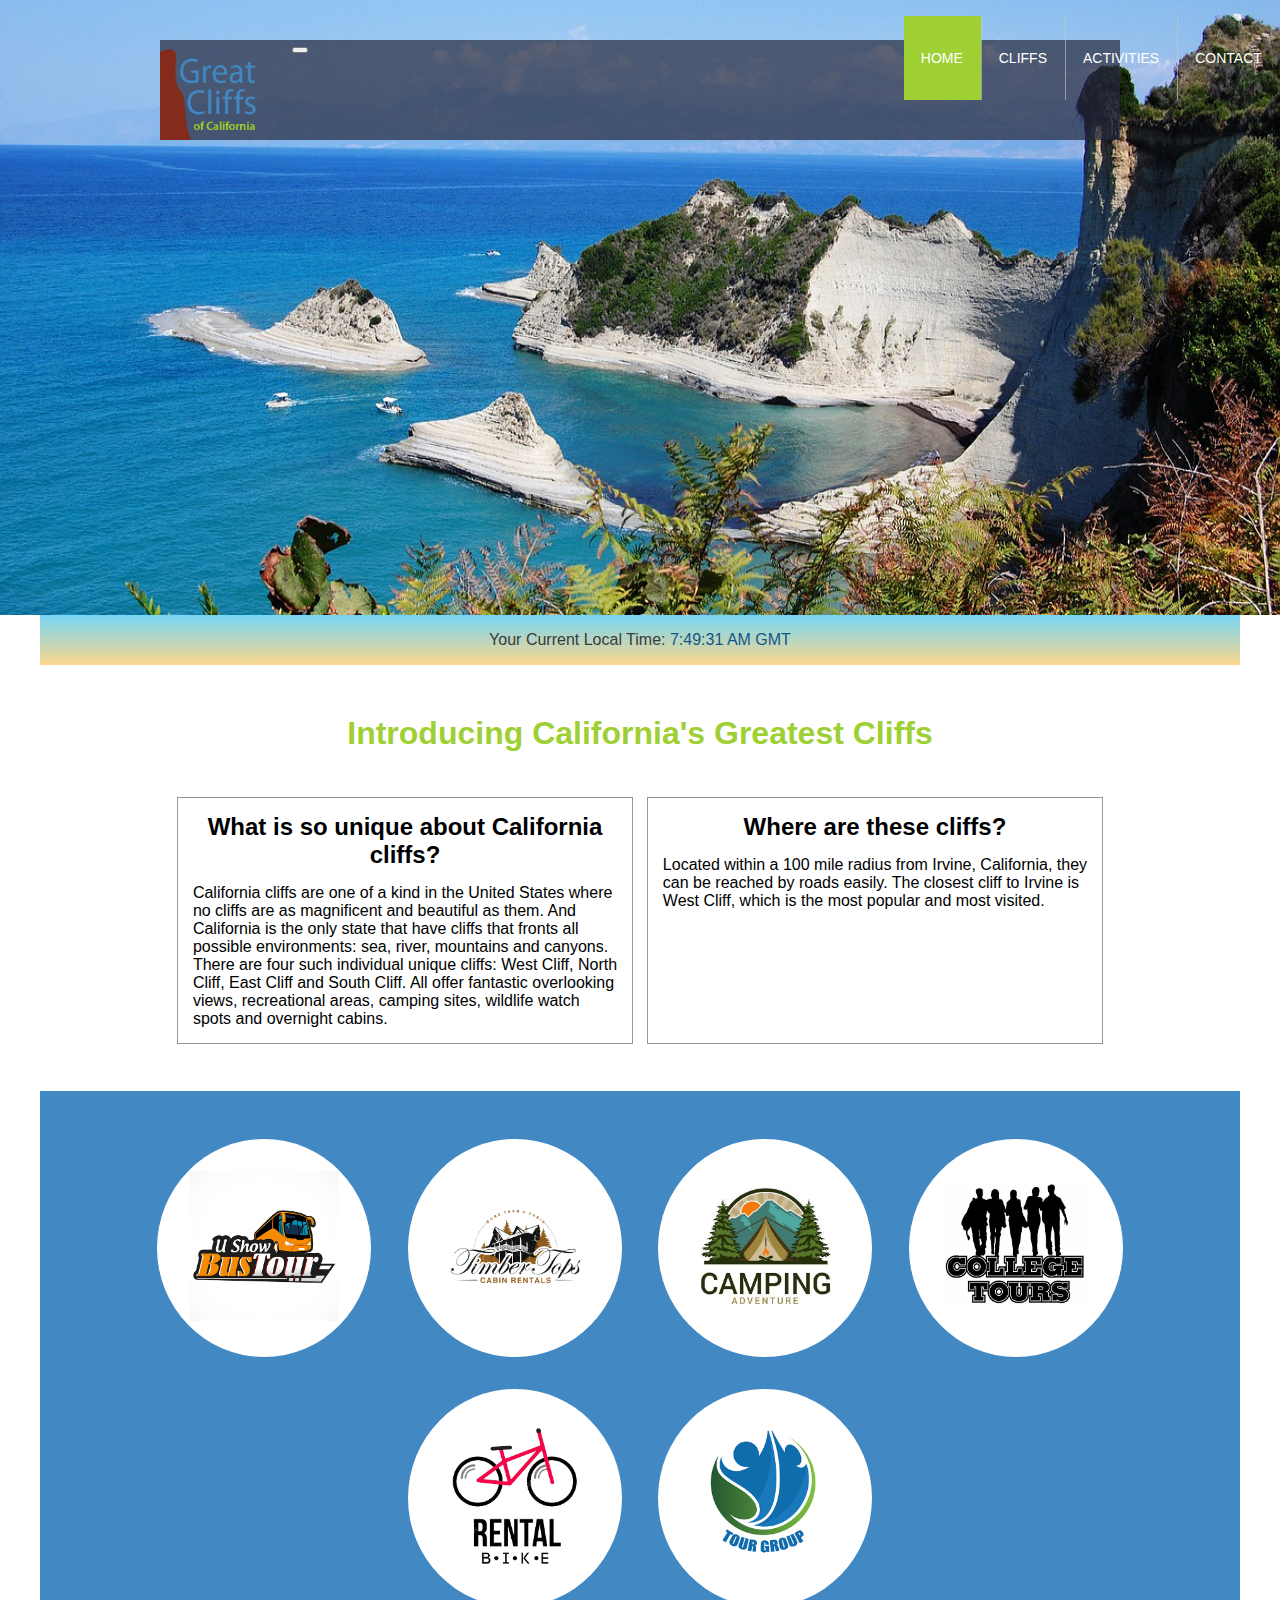
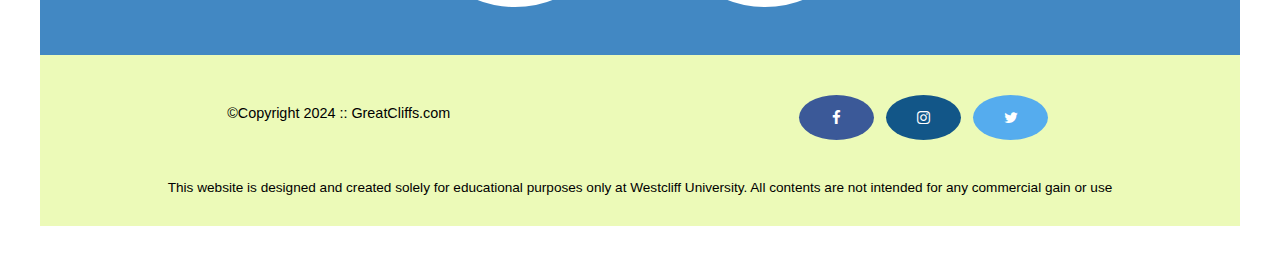
<file: index.html>
<!DOCTYPE html>
<html lang="en">
<head>
    <meta charset="UTF-8">
    <!-- Add icon library -->
    <link rel="stylesheet" href="https://cdnjs.cloudflare.com/ajax/libs/font-awesome/4.7.0/css/font-awesome.min.css">
    <!-- Refer CSS -->
    <link rel="stylesheet" href="style.css">
    <link rel="stylesheet" href="custom.css">
    <!-- For grid area -->
    <meta http-equiv="X-UA-Compatible" content="IE=edge">
    <meta name="viewport" content="width=device-width, initial-scale=1.0">
    <!-- Bootstrap CSS -->
    <link href="https://cdn.jsdelivr.net/npm/bootstrap@5.1.3/dist/css/bootstrap.min.css" rel="stylesheet" integrity="sha384-1BmE4kWBq78iYhFldvKuhfTAU6auU8tT94WrHftjDbrCEXSU1oBoqyl2QvZ6jIW3" crossorigin="anonymous">
    <!-- Bootstrap jQuery -->
    <script src="https://ajax.googleapis.com/ajax/libs/jquery/3.5.1/jquery.min.js"></script>
    <!-- Bootstrap Popper -->
    <script src="https://cdnjs.cloudflare.com/ajax/libs/popper.js/1.16.0/umd/popper.min.js"></script>
    <!-- Bootstrap JS -->
    <script src="https://maxcdn.bootstrapcdn.com/bootstrap/4.5.2/js/bootstrap.min.js"></script>

</head>

<body id="home">
    <!-- Wrap Container Area -->
    <div id="container">
        <div class="main-header sticky-top">

            <!-- Logo Area-->
            <div class="logo">
                <img src="images/logo.png" alt="Great Cliffs Logo" width="125">
            </div>
            <!-- Logo Area End -->

            <!-- Navigation Content Area -->
            <nav class="navbar navbar-expand-lg navbar-dark">
                <a class="navbar-brand" href="#"></a>
                <button class="navbar-toggler" 
                        type="button" 
                        data-toggle="collapse" 
                        data-target="#navbarNavDropdown" 
                        aria-controls="navbarNavDropdown" 
                        aria-expanded="false" 
                        aria-label="Toggle navigation">
                        <span class="navbar-toggler-icon"></span>
                </button>
                <div class="main-menu collapse navbar-collapse" id="navbarNavDropdown">
                    <ul class="navbar-nav">
                        <li class="nav-item active">
                            <a class="nav-link" href="index.html">Home</a>
                        </li>
                        <li class="nav-item">
                            <a class="nav-link" href="cliffs.html">Cliffs</a>
                        </li>
                        <li class="nav-item">
                            <a class="nav-link" href="activities.html">Activities</a>
                        </li>
                        <li class="nav-item">
                            <a class="nav-link" href="contact.html">Contact</a>
                        </li>
                    </ul>
                </div>
            </nav>
            <!-- Navigation Content Area End -->
        </div>
        <!-- Main-Header Nav Area End -->

        <header></header>

        <!-- Current Local Time -->
        <section id="timeofday">
            <span>Your Current Local Time: </span>
            <span id="clock"></span>
        </section>

        <!-- Main Content Area -->
        <main>
            <div>
                <h1  class="h1" id="homeMainH1">Introducing California's Greatest Cliffs</h1>
                <div class="homeMainP">
                    <div class="homeMainP1">
                        <h2>What is so unique about California cliffs?</h2>
                        <p>California cliffs are one of a kind in the United States where no cliffs are as magnificent and beautiful as them. And California is the only state that have cliffs that fronts all possible environments: sea, river, mountains and canyons. There are four such individual unique cliffs: West Cliff, North Cliff, East Cliff and South Cliff. All offer fantastic overlooking views, recreational areas, camping sites, wildlife watch spots and overnight cabins.</p>
                    </div>
                    <div class="homeMainP2">
                        <h2>Where are these cliffs?</h2>
                        <p>Located within a 100 mile radius from Irvine, California, they can be reached by roads easily. The closest cliff to Irvine is West Cliff, which is the most popular and most visited.</p>
                    </div>
                </div>
                   
            </div>
        </main>

        <!-- End of main Content Area -->

        <!-- Image Area -->
        <section>
            <ul class="partners" id="partners">
                <li class="partner col-6 col-sm-4 col-md-3 col-lg-1-half">
                    <img src="images/partners/partner-bustour.png" alt="Partner Bus Tours">
                </li>
                <li class="partner col-6 col-sm-4 col-md-3 col-lg-1-half">
                    <img src="images/partners/partner-cabinrental.png" alt="Partner Cabin Rental">
                </li>
                <li class="partner col-6 col-sm-4 col-md-3 col-lg-1-half">
                    <img src="images/partners/partner-campingadv.png" alt="Partner Camping Adventure">
                </li>
                <li class="partner col-6 col-sm-4 col-md-3 col-lg-1-half">
                    <img src="images/partners/partner-collegetours.png" alt="Partner College Tours">
                </li>
                <li class="partner col-6 col-sm-4 col-md-3 col-lg-1-half">
                    <img src="images/partners/partner-rentalbike.png" alt="Partner Bike Rentals">
                </li>
                <li class="partner col-6 col-sm-4 col-md-3 col-lg-1-half">
                    <img src="images/partners/partner-tourgroup.png" alt="Partner Tour Group">
                </li>
            </ul>
        </section>
        <!-- Image Area End -->

        <!-- Footer Area -->
        <footer>
            <div id="nondisclaimer">
                <!-- Copyright -->
                <div class="copy"> &copy;Copyright 2024 :: GreatCliffs.com</div>

                <!-- Social Image Area -->
                <div class="social">
                    <a href="#" class="fa fa-facebook"></a>
                    <a href="#" class="fa fa-instagram"></a>
                    <a href="#" class="fa fa-twitter"></a>
                </div>
                <!-- Social Image Area End -->

            </div>
            <div id="disclaimer">
                <p>This website is designed and created solely for educational purposes only at Westcliff University. All contents are not intended for any commercial gain or use</p>
            </div>
        </footer>
        <!-- Footer Area End -->

    </div>
    <!-- Wrap Container End -->

    <!-- JavaScript Codes -->
    <!-- Why the bottom of the page? Because JS are not needed until the page is fully loaded -->
   
    <!-- Digital Clock -->
    <script src="js/digclock.js"></script>

    <!-- Partners -->
    <!-- <script src="js/site_scripts.js"></script> -->

</body>
</html>
</file>
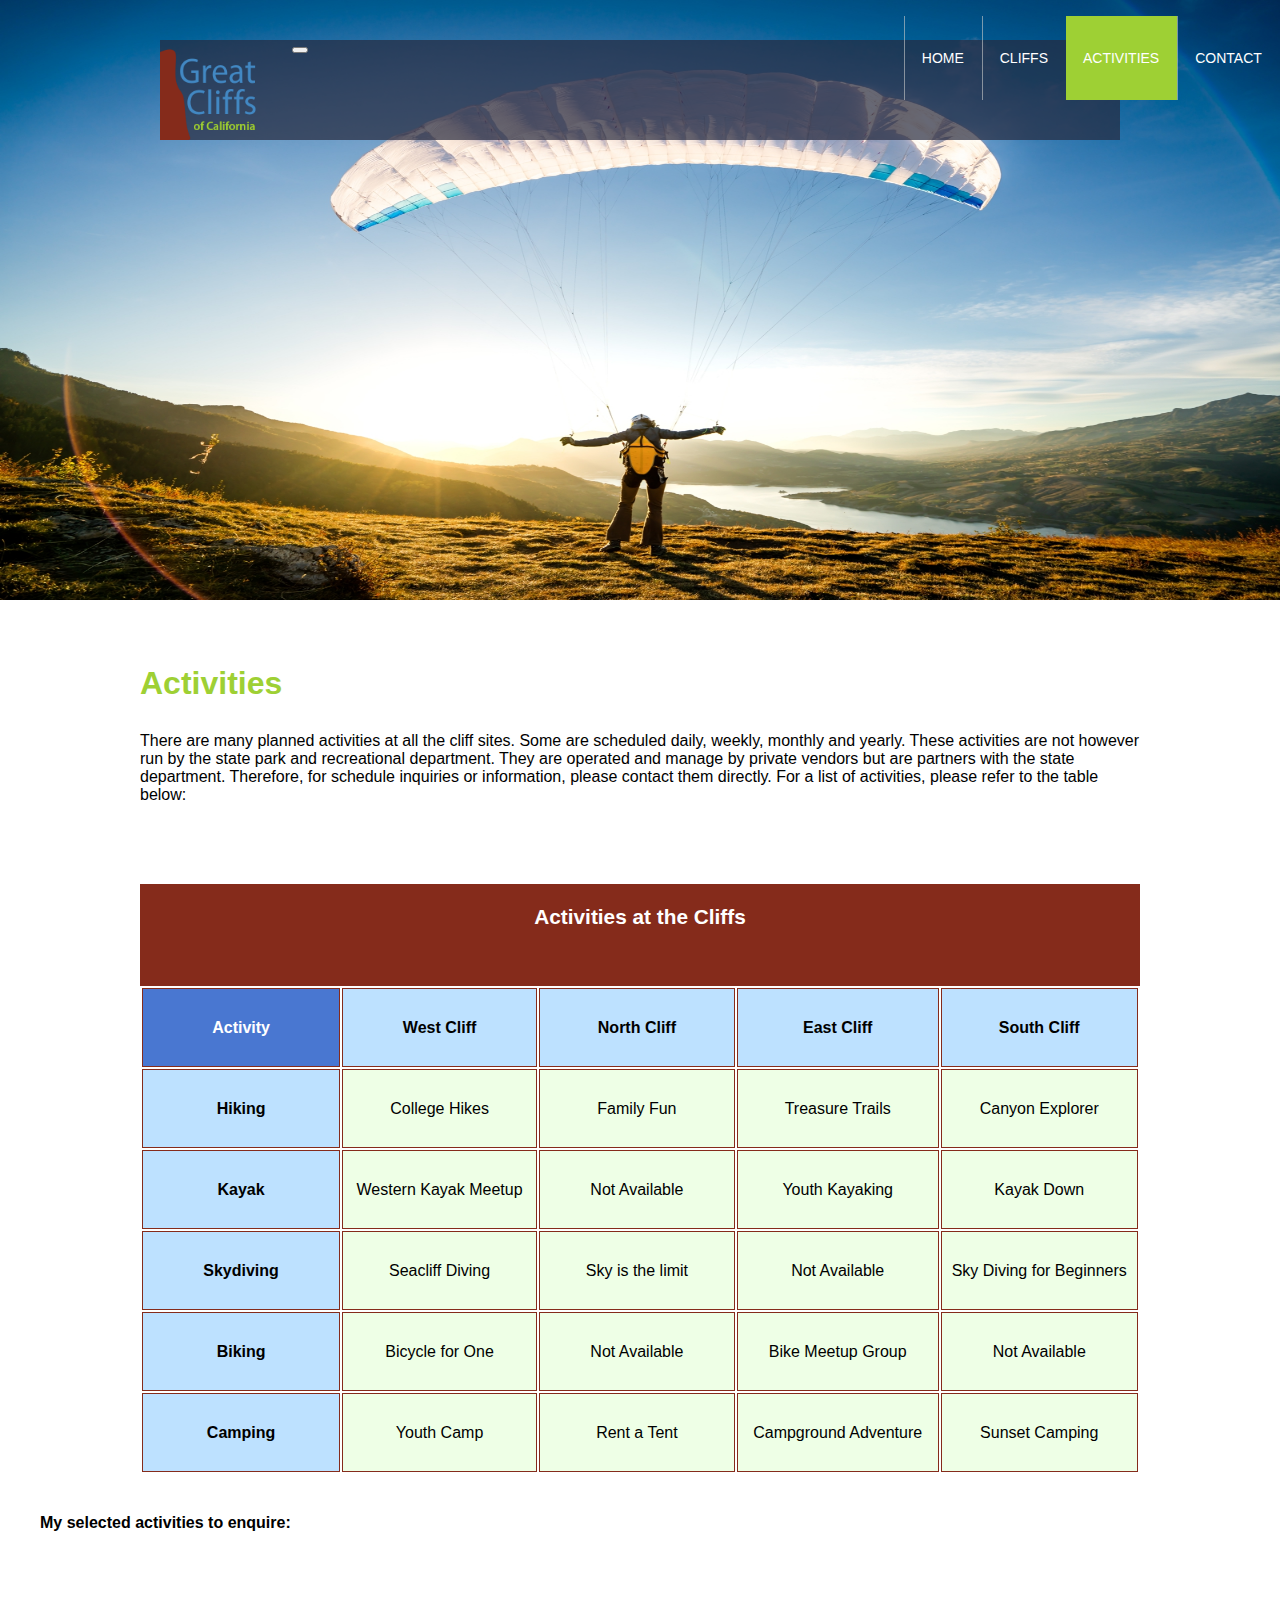
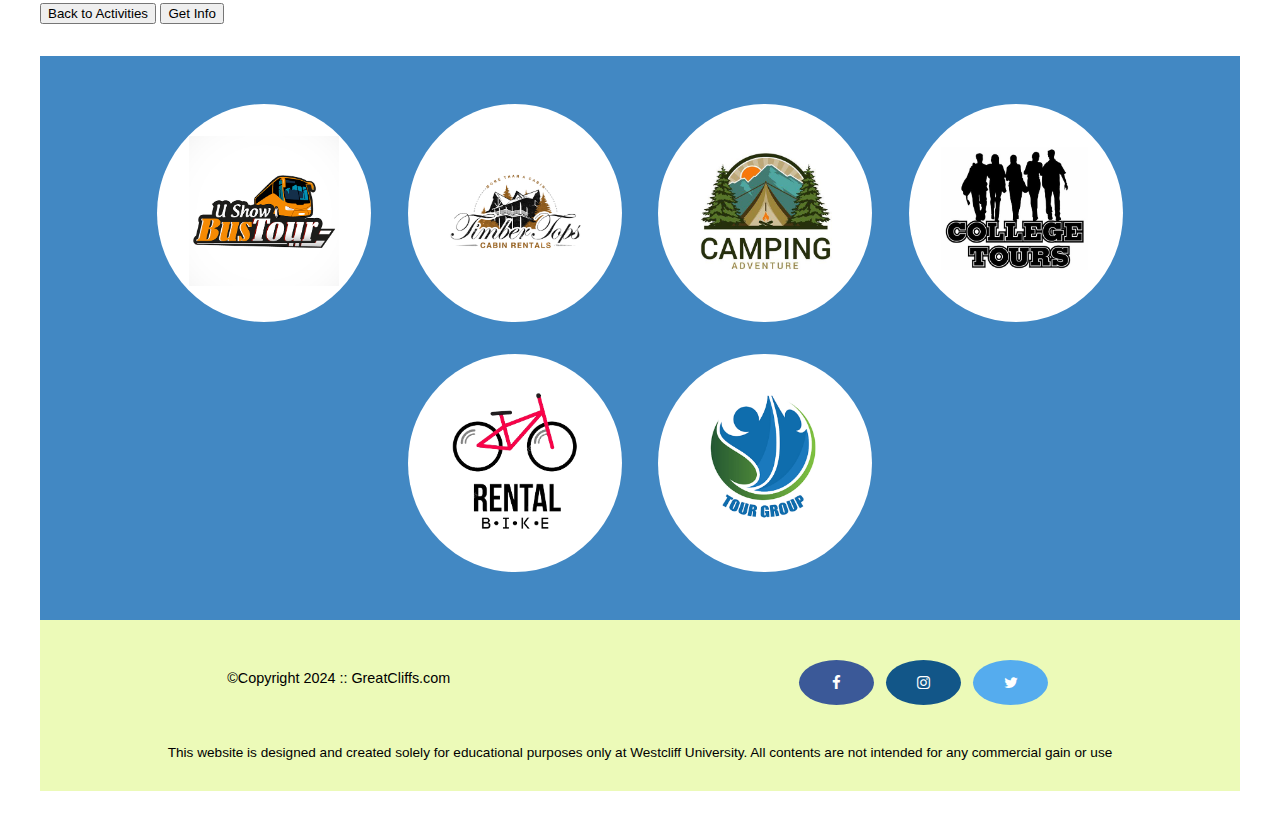
<file: activities.html>
<!DOCTYPE html>
<html lang="en">
  <head>
    <meta charset="UTF-8" />
    <!-- Add icon library -->
    <link
      rel="stylesheet"
      href="https://cdnjs.cloudflare.com/ajax/libs/font-awesome/4.7.0/css/font-awesome.min.css"
    />
    <!-- Refer CSS -->
    <link rel="stylesheet" href="style.css" />
    <link rel="stylesheet" href="custom.css" />
    <!-- For grid area -->
    <meta http-equiv="X-UA-Compatible" content="IE=edge" />
    <meta name="viewport" content="width=device-width, initial-scale=1.0" />
    <!-- Bootstrap CSS -->
    <link
      href="https://cdn.jsdelivr.net/npm/bootstrap@5.1.3/dist/css/bootstrap.min.css"
      rel="stylesheet"
      integrity="sha384-1BmE4kWBq78iYhFldvKuhfTAU6auU8tT94WrHftjDbrCEXSU1oBoqyl2QvZ6jIW3"
      crossorigin="anonymous"
    />
    <!-- Bootstrap jQuery -->
    <script src="https://ajax.googleapis.com/ajax/libs/jquery/3.5.1/jquery.min.js"></script>
    <!-- Bootstrap Popper -->
    <script src="https://cdnjs.cloudflare.com/ajax/libs/popper.js/1.16.0/umd/popper.min.js"></script>
    <!-- Bootstrap JS -->
    <script src="https://maxcdn.bootstrapcdn.com/bootstrap/4.5.2/js/bootstrap.min.js"></script>
  </head>

  <body id="activities">
    <!-- Wrap Container Area -->
    <div id="container">
      <!-- <img src="images/cliff_ocean.jpg" alt="Ocean View Cliff" width="1280" height="564"> -->
      <div class="main-header sticky-top">
        <!-- Logo Area-->
        <div class="logo">
          <img src="images/logo.png" alt="Great Cliffs Logo" width="125" />
        </div>
        <!-- Logo Area End -->

        <!-- Navigation Content Area -->
        <nav class="navbar navbar-expand-lg navbar-dark">
          <a class="navbar-brand" href="#"></a>
          <button
            class="navbar-toggler"
            type="button"
            data-toggle="collapse"
            data-target="#navbarNavDropdown"
            aria-controls="navbarNavDropdown"
            aria-expanded="false"
            aria-label="Toggle navigation"
          >
            <span class="navbar-toggler-icon"></span>
          </button>
          <div
            class="main-menu collapse navbar-collapse"
            id="navbarNavDropdown"
          >
            <ul class="navbar-nav">
              <li class="nav-item">
                <a class="nav-link" href="index.html">Home</a>
              </li>
              <li class="nav-item">
                <a class="nav-link" href="cliffs.html">Cliffs</a>
              </li>
              <li class="nav-item active">
                <a class="nav-link" href="activities.html">Activities</a>
              </li>
              <li class="nav-item">
                <a class="nav-link" href="contact.html">Contact</a>
              </li>
            </ul>
          </div>
        </nav>
        <!-- Navigation Content Area End -->
      </div>
      <!-- Main-Header Nav Area End -->

      <header></header>

      <!-- Main Content Area -->
      <main>
        <h1 class="h1">Activities</h1>
        <p>
          There are many planned activities at all the cliff sites. Some are
          scheduled daily, weekly, monthly and yearly. These activities are not
          however run by the state park and recreational department. They are
          operated and manage by private vendors but are partners with the state
          department. Therefore, for schedule inquiries or information, please
          contact them directly. For a list of activities, please refer to the
          table below:
        </p>
        <div class="activitiesDivTable">
          <table class="activitiesTable" id="activitiesTable">
            <caption class="caption">
              Activities at the Cliffs
            </caption>
            <thead class="activitiesTableHead" id="activitiesTableHead">
              <tr class="tr">
                <td class="td"><b>Activity</b></td>
                <td class="td"><b>West Cliff</b></td>
                <td class="td"><b>North Cliff</b></td>
                <td class="td"><b>East Cliff</b></td>
                <td class="td"><b>South Cliff</b></td>
              </tr>
            </thead>
            <tbody class="activitiesTableBody" id="activitiesTableBody">
              <tr class="tr">
                <td class="td">Hiking</td>
                <td class="td">College Hikes</td>
                <td class="td">Family Fun</td>
                <td class="td">Treasure Trails</td>
                <td class="td">Canyon Explorer</td>
              </tr>
              <tr class="tr">
                <td class="td">Kayak</td>
                <td class="td">Western Kayak Meetup</td>
                <td class="td">Not Available</td>
                <td class="td">Youth Kayaking</td>
                <td class="td">Kayak Down</td>
              </tr>
              <tr class="tr">
                <td class="td">Skydiving</td>
                <td class="td">Seacliff Diving</td>
                <td class="td">Sky is the limit</td>
                <td class="td">Not Available</td>
                <td class="td">Sky Diving for Beginners</td>
              </tr>
              <tr class="tr">
                <td class="td">Biking</td>
                <td class="td">Bicycle for One</td>
                <td class="td">Not Available</td>
                <td class="td">Bike Meetup Group</td>
                <td class="td">Not Available</td>
              </tr>
              <tr class="tr">
                <td class="td">Camping</td>
                <td class="td">Youth Camp</td>
                <td class="td">Rent a Tent</td>
                <td class="td">Campground Adventure</td>
                <td class="td">Sunset Camping</td>
              </tr>
            </tbody>
          </table>
        </div>

        <!-- Selected Info Box Area-->
        <!-- <div id="displaySelected">
                <div id="resultArchived">
                    <h4>My selected activities to enquire:</h4>
                </div>
                <div id="sendinfo">
                    <input type="email" placeholder="johndoe@gmail.com">
                    <button>Get Info</button>
                </div>
            </div> -->

        <!-- Button to Open the Modal -->
        <button
          type="button"
          class="btn btn-danger"
          data-toggle="modal"
          data-target="#myModal"
          id="modalButton"
        ></button>
        <!-- The Modal -->
        <div class="modal" id="myModal">
          <div class="modal-dialog">
            <div class="modal-content">
              <!-- Modal Header -->
              <div class="modal-header">
                <h4 class="modal-title">My selected activities to enquire:</h4>
              </div>
              <!-- Modal body -->
              <div class="modal-body" id="result"></div>
              <!-- Modal footer -->
              <div class="modal-footer">
                <button
                  type="button"
                  class="btn btn-success"
                  data-dismiss="modal"
                >
                  Back to Activities
                </button>
                <button
                  type="button"
                  class="btn btn-primary"
                  data-dismiss="modal"
                >
                  Get Info
                </button>
              </div>
            </div>
          </div>
        </div>
        <!-- Selected Info Box Area End-->
      </main>
      <!-- End of main Content Area -->

      <!-- Image Area -->
      <section>
        <ul class="partners" id="partners">
          <li class="partner col-6 col-sm-4 col-md-3 col-lg-1-half">
            <img
              src="images/partners/partner-bustour.png"
              alt="Partner Bus Tours"
            />
          </li>
          <li class="partner col-6 col-sm-4 col-md-3 col-lg-1-half">
            <img
              src="images/partners/partner-cabinrental.png"
              alt="Partner Cabin Rental"
            />
          </li>
          <li class="partner col-6 col-sm-4 col-md-3 col-lg-1-half">
            <img
              src="images/partners/partner-campingadv.png"
              alt="Partner Camping Adventure"
            />
          </li>
          <li class="partner col-6 col-sm-4 col-md-3 col-lg-1-half">
            <img
              src="images/partners/partner-collegetours.png"
              alt="Partner College Tours"
            />
          </li>
          <li class="partner col-6 col-sm-4 col-md-3 col-lg-1-half">
            <img
              src="images/partners/partner-rentalbike.png"
              alt="Partner Bike Rentals"
            />
          </li>
          <li class="partner col-6 col-sm-4 col-md-3 col-lg-1-half">
            <img
              src="images/partners/partner-tourgroup.png"
              alt="Partner Tour Group"
            />
          </li>
        </ul>
      </section>
      <!-- Image Area End -->

      <!-- Footer Area -->
      <footer>
        <div id="nondisclaimer">
          <!-- Copyright -->
          <div class="copy">&copy;Copyright 2024 :: GreatCliffs.com</div>

          <!-- Social Image Area -->
          <div class="social">
            <a href="#" class="fa fa-facebook"></a>
            <a href="#" class="fa fa-instagram"></a>
            <a href="#" class="fa fa-twitter"></a>
          </div>
          <!-- Social Image Area End -->
        </div>
        <div id="disclaimer">
          <p>
            This website is designed and created solely for educational purposes
            only at Westcliff University. All contents are not intended for any
            commercial gain or use
          </p>
        </div>
      </footer>
      <!-- Footer Area End -->
    </div>
    <!-- Wrap Container End -->

    <!-- Activity select -->
    <script src="js/activities.js"></script>

    <!-- Partners -->
    <!-- <script src="js/site_scripts.js"></script> -->
  </body>
</html>
</file>
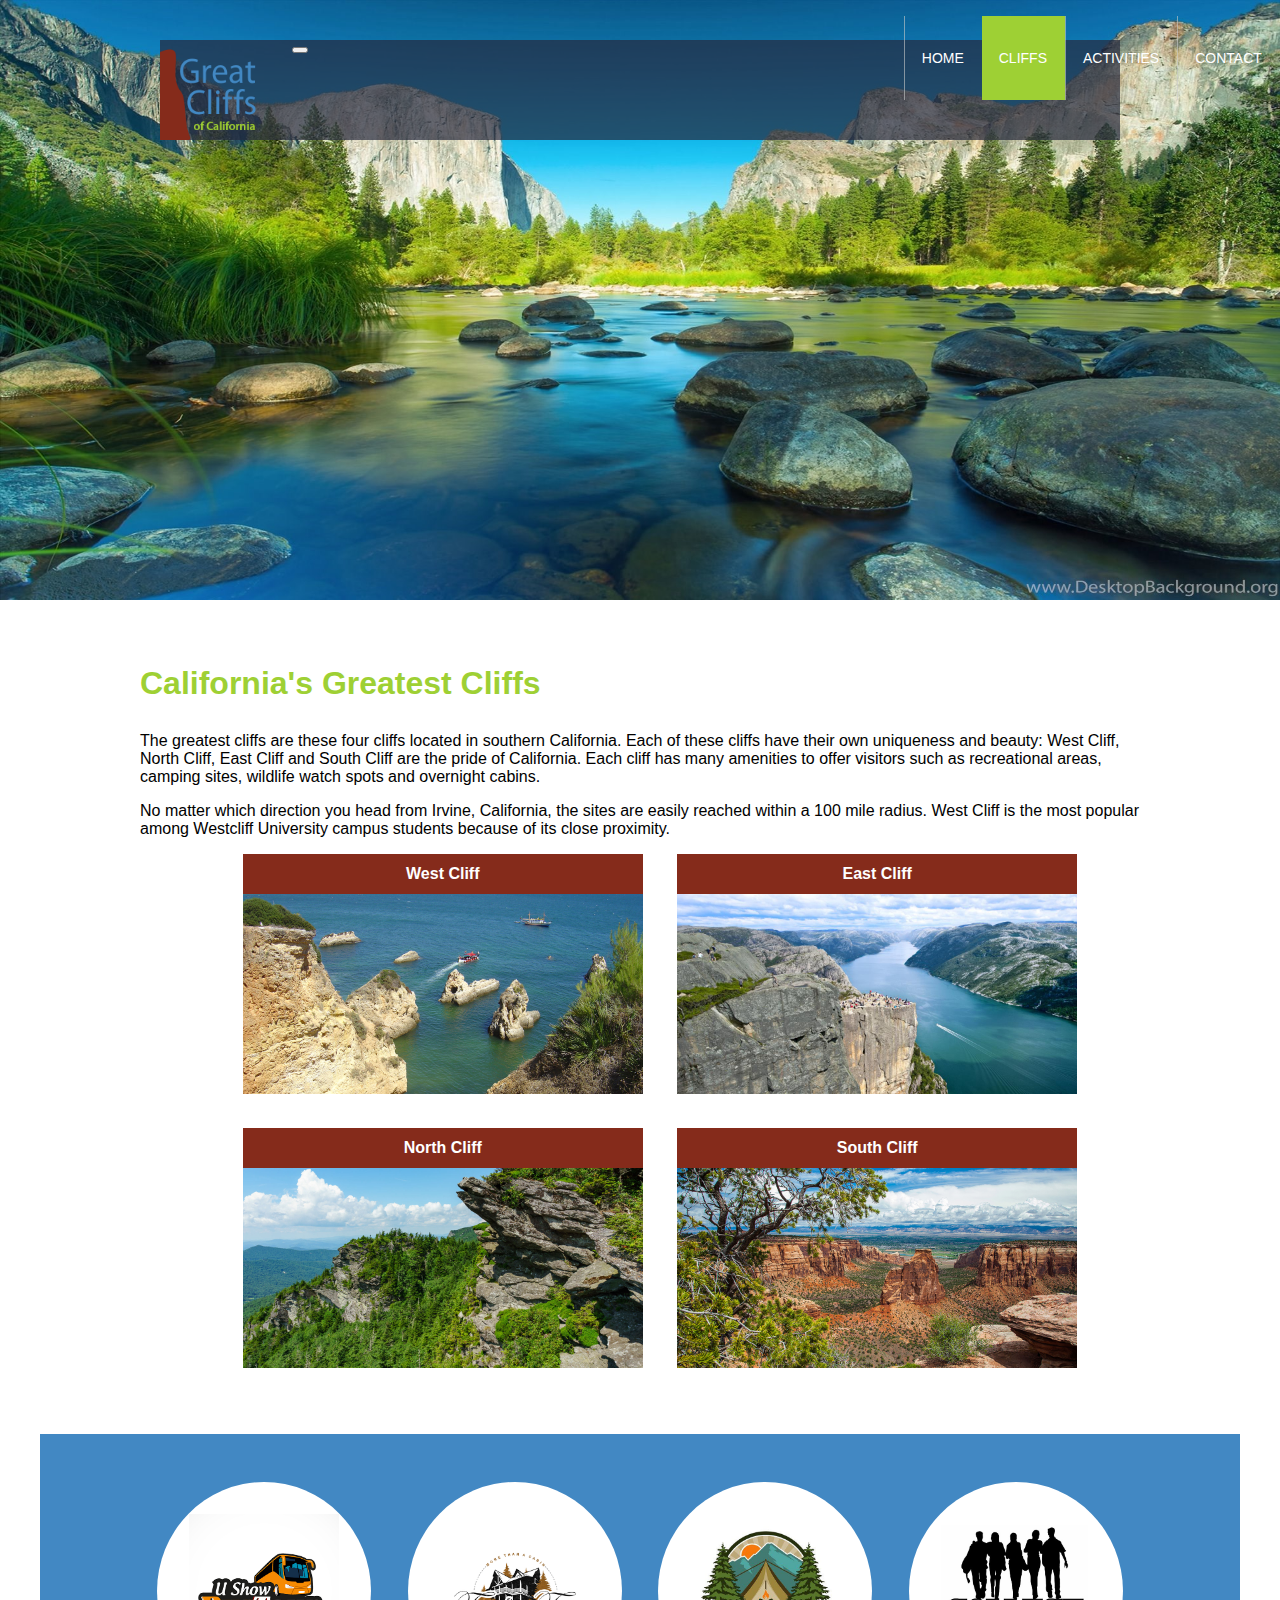
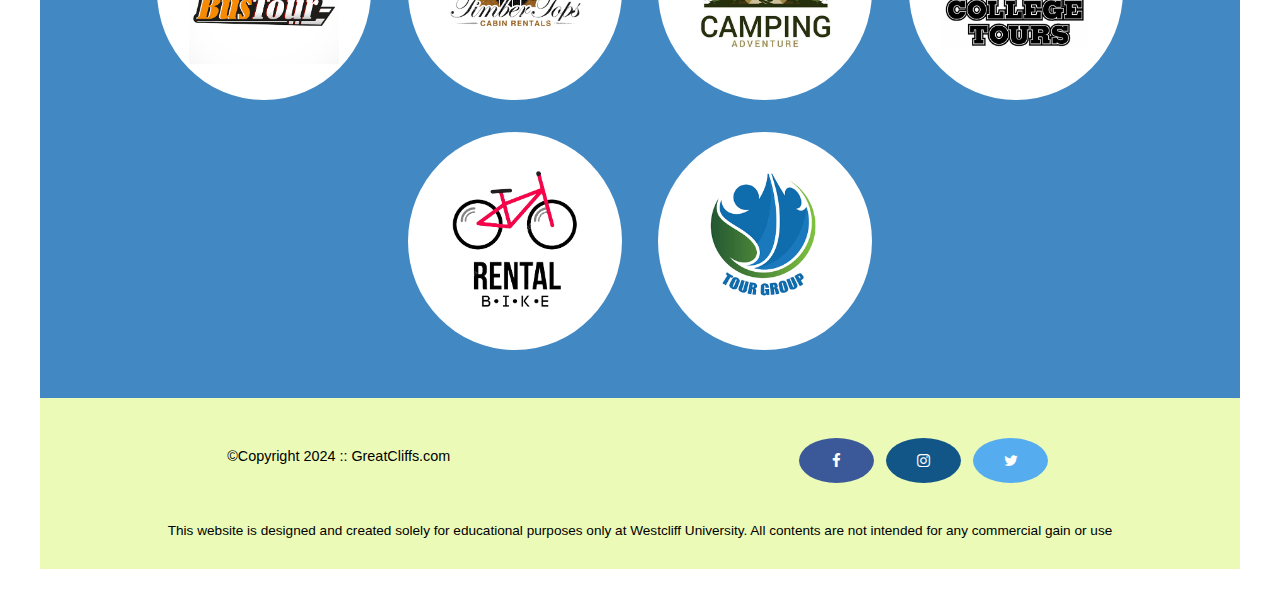
<file: cliffs.html>
<!DOCTYPE html>
<html lang="en">
<head>
    <meta charset="UTF-8">
    <!-- Add icon library -->
    <link rel="stylesheet" href="https://cdnjs.cloudflare.com/ajax/libs/font-awesome/4.7.0/css/font-awesome.min.css">
    <!-- Refer CSS -->
    <link rel="stylesheet" href="style.css">
    <link rel="stylesheet" href="custom.css">
    <!-- For grid area -->
    <meta http-equiv="X-UA-Compatible" content="IE=edge">
    <meta name="viewport" content="width=device-width, initial-scale=1.0">
    <!-- Bootstrap CSS -->
    <link href="https://cdn.jsdelivr.net/npm/bootstrap@5.1.3/dist/css/bootstrap.min.css" rel="stylesheet" integrity="sha384-1BmE4kWBq78iYhFldvKuhfTAU6auU8tT94WrHftjDbrCEXSU1oBoqyl2QvZ6jIW3" crossorigin="anonymous">
    <!-- Bootstrap jQuery -->
    <script src="https://ajax.googleapis.com/ajax/libs/jquery/3.5.1/jquery.min.js"></script>
    <!-- Bootstrap Popper -->
    <script src="https://cdnjs.cloudflare.com/ajax/libs/popper.js/1.16.0/umd/popper.min.js"></script>
    <!-- Bootstrap JS -->
    <script src="https://maxcdn.bootstrapcdn.com/bootstrap/4.5.2/js/bootstrap.min.js"></script>

</head>

<body id="cliffs">
    <!-- Wrap Container Area -->
    <div id="container">
        <div class="main-header sticky-top ">

            <!-- Logo Area-->
            <div class="logo">
                <img src="images/logo.png" alt="Great Cliffs Logo" width="125">
            </div>
            <!-- Logo Area End -->

            <!-- Navigation Content Area -->
            <nav class="navbar navbar-expand-lg navbar-dark">
                <a class="navbar-brand" href="#"></a>
                <button class="navbar-toggler" 
                        type="button" 
                        data-toggle="collapse" 
                        data-target="#navbarNavDropdown" 
                        aria-controls="navbarNavDropdown" 
                        aria-expanded="false" 
                        aria-label="Toggle navigation">
                        <span class="navbar-toggler-icon"></span>
                </button>
                <div class="main-menu collapse navbar-collapse" id="navbarNavDropdown">
                    <ul class="navbar-nav">
                        <li class="nav-item">
                            <a class="nav-link" href="index.html">Home</a>
                        </li>
                        <li class="nav-item active">
                            <a class="nav-link" href="cliffs.html">Cliffs</a>
                        </li>
                        <li class="nav-item">
                            <a class="nav-link" href="activities.html">Activities</a>
                        </li>
                        <li class="nav-item">
                            <a class="nav-link" href="contact.html">Contact</a>
                        </li>
                    </ul>
                </div>
            </nav>
            <!-- Navigation Content Area End -->
        </div>
        <!-- Main-Header Nav Area End -->

        <header></header>

        <!-- Main Content Area -->
        <main>
            <div>
                <h1 class="h1">California's Greatest Cliffs</h2>
                <p>The greatest cliffs are these four cliffs located in southern California. Each of these cliffs have their own uniqueness and beauty: West Cliff, North Cliff, East Cliff and South Cliff are the pride of California. Each cliff has many amenities to offer visitors such as recreational areas, camping sites, wildlife watch spots and overnight cabins.</p>
                <p>No matter which direction you head from Irvine, California, the sites are easily reached within a 100 mile radius. West Cliff is the most popular among Westcliff University campus students because of its close proximity.</p>
            </div>

            <!-- End of main Content Area -->

            <!-- Cliff Photo Area -->
            <div id="cliffsPhotoSection">
                <ul id="cliffsPhotoUl">
                    <li class="cliffPhoto">
                        <span>West Cliff</span>
                        <img src="images/cliff-west-sea.jpg" alt="cliff-west-sea">
                        <span>North Cliff</span>
                        <img src="images/cliff-north-mountain.jpg" alt="cliff-north-mountain">
                    </li>
                    <li class="cliffPhoto">
                        <span>East Cliff</span>
                        <img src="images/cliff-east-river.jpg" alt="cliff-east-river">
                        <span>South Cliff</span>
                        <img src="images/cliff-south-canyon.jpg" alt="cliff-south-canyon">
                    </li>
                </ul>
            </div>
            <!-- Cliff Photo Area End -->
        </main>
        <!-- End of main Content Area -->

        <!-- Image Area -->
        <section>
            <ul class="partners" id="partners">
                <li class="partner col-6 col-sm-4 col-md-3 col-lg-1-half">
                    <img src="images/partners/partner-bustour.png" alt="Partner Bus Tours">
                </li>
                <li class="partner col-6 col-sm-4 col-md-3 col-lg-1-half">
                    <img src="images/partners/partner-cabinrental.png" alt="Partner Cabin Rental">
                </li>
                <li class="partner col-6 col-sm-4 col-md-3 col-lg-1-half">
                    <img src="images/partners/partner-campingadv.png" alt="Partner Camping Adventure">
                </li>
                <li class="partner col-6 col-sm-4 col-md-3 col-lg-1-half">
                    <img src="images/partners/partner-collegetours.png" alt="Partner College Tours">
                </li>
                <li class="partner col-6 col-sm-4 col-md-3 col-lg-1-half">
                    <img src="images/partners/partner-rentalbike.png" alt="Partner Bike Rentals">
                </li>
                <li class="partner col-6 col-sm-4 col-md-3 col-lg-1-half">
                    <img src="images/partners/partner-tourgroup.png" alt="Partner Tour Group">
                </li>
            </ul>
        </section>
        <!-- Image Area End -->

        <!-- Footer Area -->
        <footer>
            <div id="nondisclaimer">
                <!-- Copyright -->
                <div class="copy"> &copy;Copyright 2024 :: GreatCliffs.com</div>

                <!-- Social Image Area -->
                <div class="social">
                    <a href="#" class="fa fa-facebook"></a>
                    <a href="#" class="fa fa-instagram"></a>
                    <a href="#" class="fa fa-twitter"></a>
                </div>
                <!-- Social Image Area End -->

            </div>
            <div id="disclaimer">
                <p>This website is designed and created solely for educational purposes only at Westcliff University. All contents are not intended for any commercial gain or use</p>
            </div>
        </footer>
        <!-- Footer Area End -->

    </div>
    <!-- Wrap Container End -->

    <!-- Partners -->
    <!-- <script src="js/site_scripts.js"></script> -->

</body>
</html>
</file>
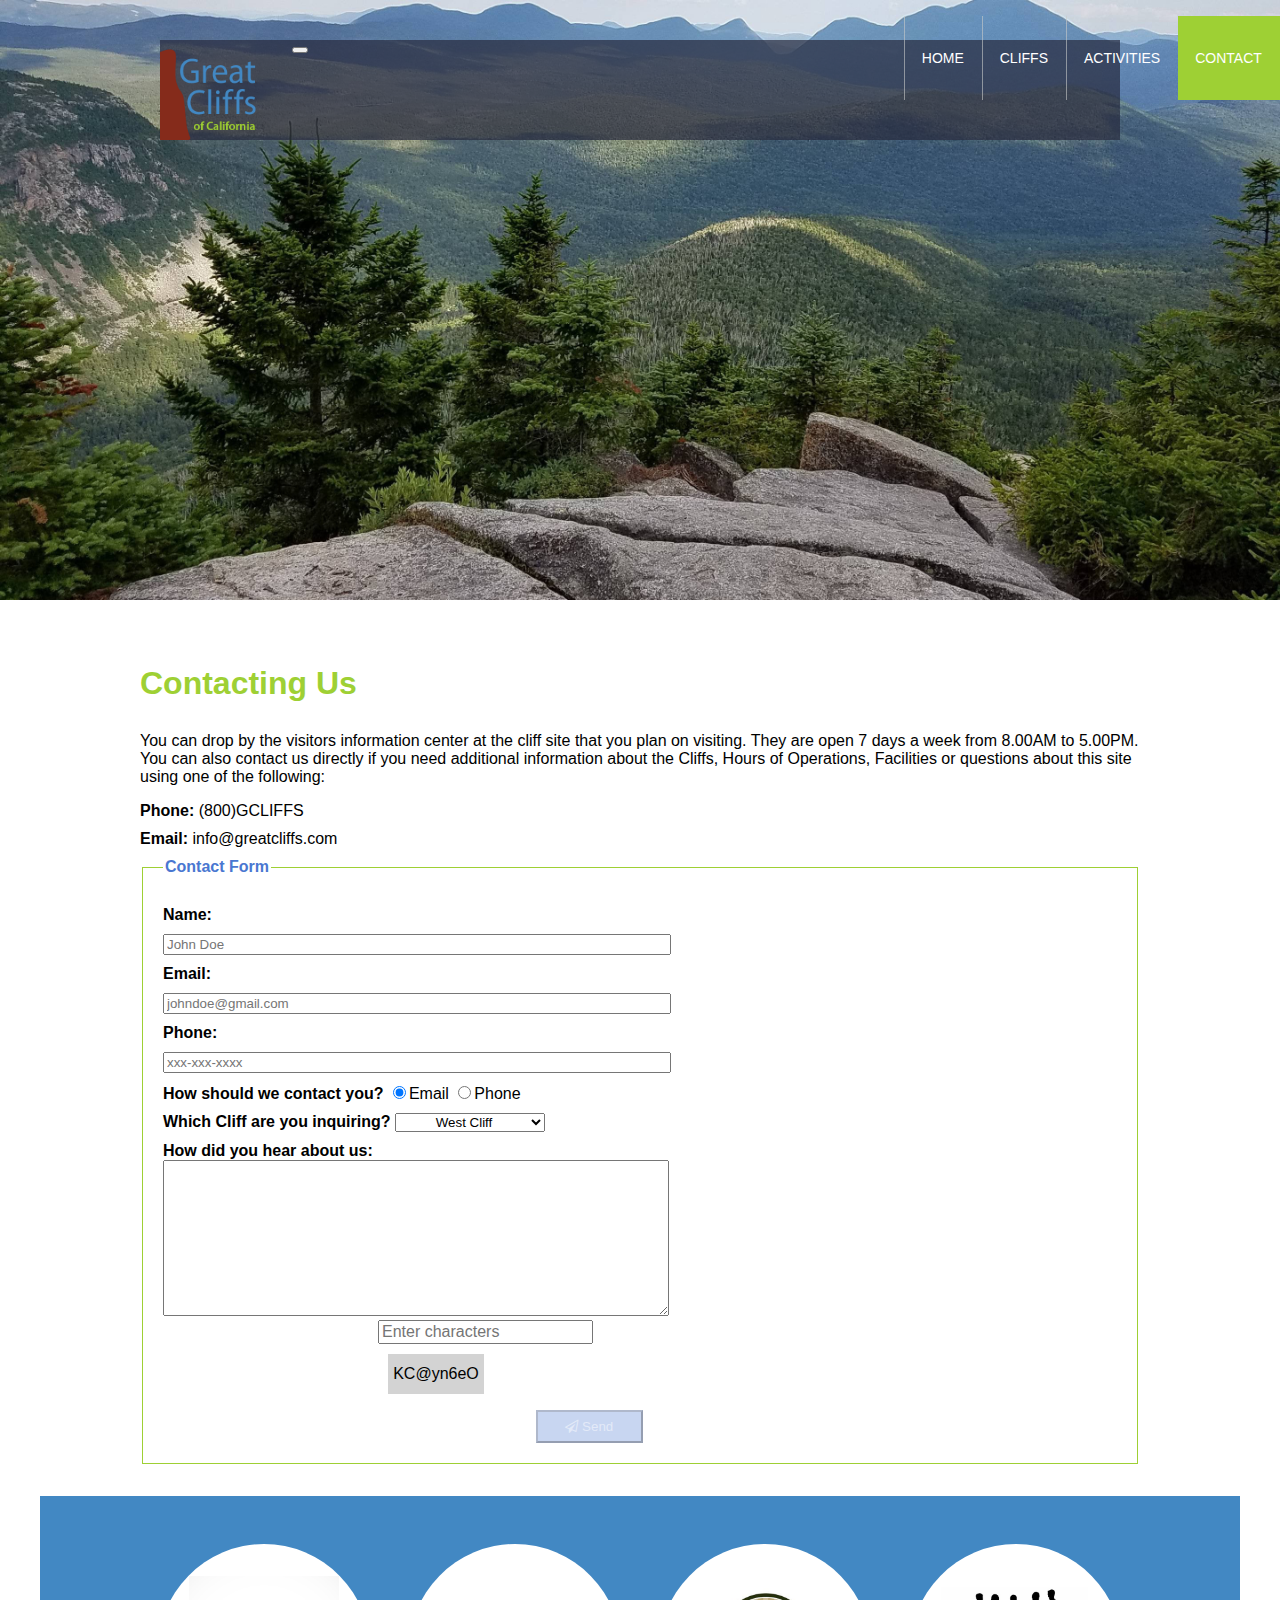
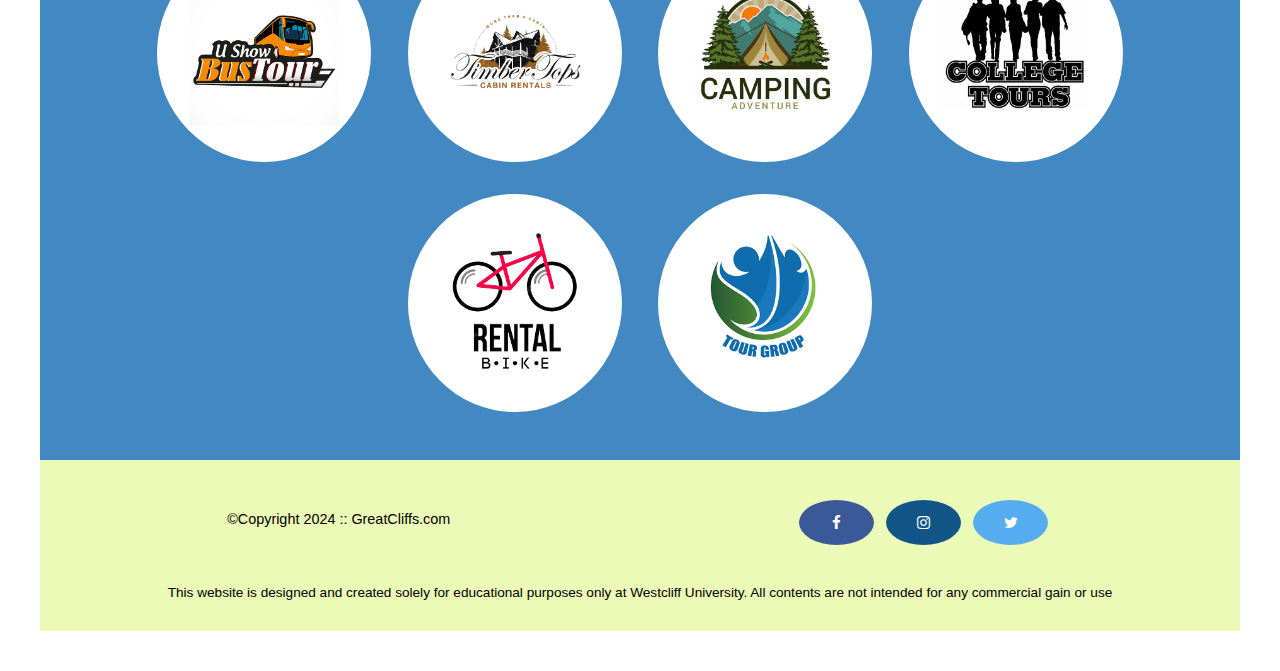
<file: contact.html>
<!DOCTYPE html>
<html lang="en">
  <head>
    <meta charset="UTF-8" />
    <!-- Add icon library -->
    <link
      rel="stylesheet"
      href="https://cdnjs.cloudflare.com/ajax/libs/font-awesome/4.7.0/css/font-awesome.min.css"
    />
    <!-- Refer CSS -->
    <link rel="stylesheet" href="style.css" />
    <link rel="stylesheet" href="custom.css" />
    <!-- For grid area -->
    <meta http-equiv="X-UA-Compatible" content="IE=edge" />
    <meta name="viewport" content="width=device-width, initial-scale=1.0" />
    <!-- Bootstrap CSS -->
    <link
      href="https://cdn.jsdelivr.net/npm/bootstrap@5.1.3/dist/css/bootstrap.min.css"
      rel="stylesheet"
      integrity="sha384-1BmE4kWBq78iYhFldvKuhfTAU6auU8tT94WrHftjDbrCEXSU1oBoqyl2QvZ6jIW3"
      crossorigin="anonymous"
    />
    <!-- Bootstrap jQuery -->
    <script src="https://ajax.googleapis.com/ajax/libs/jquery/3.5.1/jquery.min.js"></script>
    <!-- Bootstrap Popper -->
    <script src="https://cdnjs.cloudflare.com/ajax/libs/popper.js/1.16.0/umd/popper.min.js"></script>
    <!-- Bootstrap JS -->
    <script src="https://maxcdn.bootstrapcdn.com/bootstrap/4.5.2/js/bootstrap.min.js"></script>
  </head>

  <!--<body id="contact" onLoad="disableButton(true)">-->
  <body id="contact">
    <!-- Wrap Container Area -->
    <div id="container">
      <div class="main-header sticky-top">
        <!-- Logo Area-->
        <div class="logo">
          <img src="images/logo.png" alt="Great Cliffs Logo" width="125" />
        </div>
        <!-- Logo Area End -->

        <!-- Navigation Content Area -->
        <nav class="navbar navbar-expand-lg navbar-dark">
          <a class="navbar-brand" href="#"></a>
          <button
            class="navbar-toggler"
            type="button"
            data-toggle="collapse"
            data-target="#navbarNavDropdown"
            aria-controls="navbarNavDropdown"
            aria-expanded="false"
            aria-label="Toggle navigation"
          >
            <span class="navbar-toggler-icon"></span>
          </button>
          <div
            class="main-menu collapse navbar-collapse"
            id="navbarNavDropdown"
          >
            <ul class="navbar-nav">
              <li class="nav-item">
                <a class="nav-link" href="index.html">Home</a>
              </li>
              <li class="nav-item">
                <a class="nav-link" href="cliffs.html">Cliffs</a>
              </li>
              <li class="nav-item">
                <a class="nav-link" href="activities.html">Activities</a>
              </li>
              <li class="nav-item active">
                <a class="nav-link" href="contact.html">Contact</a>
              </li>
            </ul>
          </div>
        </nav>
        <!-- Navigation Content Area End -->
      </div>
      <!-- Main-Header Nav Area End -->

      <header></header>

      <!-- Main Content Area -->
      <main>
        <h1 class="h1">Contacting Us</h1>
        <p>
          You can drop by the visitors information center at the cliff site that
          you plan on visiting. They are open 7 days a week from 8.00AM to
          5.00PM. You can also contact us directly if you need additional
          information about the Cliffs, Hours of Operations, Facilities or
          questions about this site using one of the following:
        </p>

        <div class="contactinfo">
          <div class="phone">
            <span>Phone:</span>
            <span>(800)GCLIFFS</span>
          </div>
          <div class="email">
            <span>Email:</span>
            <span>info@greatcliffs.com</span>
          </div>
        </div>

        <form action="/contact" method="post">
          <fieldset class="contactFieldset">
            <legend class="contactLegend">Contact Form</legend>
            <div class="formInnerBorder">
              <div class="textbox">
                <label>Name:</label>
                <input type="text" name="name" placeholder="John Doe" />
                <label>Email:</label>
                <input
                  type="email"
                  name="email"
                  placeholder="johndoe@gmail.com"
                />
                <label>Phone:</label>
                <input type="text" name="phone" placeholder="xxx-xxx-xxxx" />
              </div>

              <div class="radios">
                <label>How should we contact you?</label>
                <input type="radio" name="contact" value="email" checked />Email
                <input type="radio" name="contact" value="phone" />Phone
              </div>

              <div class="selectmenu">
                <label>Which Cliff are you inquiring?</label>
                <select>
                  <option>West Cliff</option>
                  <option>North Cliff</option>
                  <option>East Cliff</option>
                  <option>South Cliff</option>
                </select>
              </div>

              <div class="commentbox">
                <label>How did you hear about us:</label>
                <textarea></textarea>
              </div>

              <!-- Random Codes -->
              <div class="randomcode">
                <input
                  type="text"
                  name="randomcode"
                  placeholder="Enter characters"
                  id="codeentered"
                />
                <p id="codes"></p>
              </div>
              <div class="button">
                <button
                  class="btn btn-primary"
                  type="submit"
                  id="submit"
                  id="sendButton"
                  value="Inquire"
                >
                  <i class="fa fa-send-o"></i> Send
                </button>
              </div>
            </div>

            <!-- <div class="button"> -->
            <!-- <i class="fa fa-send-o"></i> -->
            <!-- <input type="submit" id="submit" value="Send"> -->
            <!-- </div>  -->
          </fieldset>
        </form>
        <!-- Form Content Area End -->
      </main>
      <!-- End of main Content Area -->

      <!-- Image Area -->
      <section>
        <ul class="partners" id="partners">
          <li class="partner col-6 col-sm-4 col-md-3 col-lg-1-half">
            <img
              src="images/partners/partner-bustour.png"
              alt="Partner Bus Tours"
            />
          </li>
          <li class="partner col-6 col-sm-4 col-md-3 col-lg-1-half">
            <img
              src="images/partners/partner-cabinrental.png"
              alt="Partner Cabin Rental"
            />
          </li>
          <li class="partner col-6 col-sm-4 col-md-3 col-lg-1-half">
            <img
              src="images/partners/partner-campingadv.png"
              alt="Partner Camping Adventure"
            />
          </li>
          <li class="partner col-6 col-sm-4 col-md-3 col-lg-1-half">
            <img
              src="images/partners/partner-collegetours.png"
              alt="Partner College Tours"
            />
          </li>
          <li class="partner col-6 col-sm-4 col-md-3 col-lg-1-half">
            <img
              src="images/partners/partner-rentalbike.png"
              alt="Partner Bike Rentals"
            />
          </li>
          <li class="partner col-6 col-sm-4 col-md-3 col-lg-1-half">
            <img
              src="images/partners/partner-tourgroup.png"
              alt="Partner Tour Group"
            />
          </li>
        </ul>
      </section>
      <!-- Image Area End -->

      <!-- Footer Area -->
      <footer>
        <div id="nondisclaimer">
          <!-- Copyright -->
          <div class="copy">&copy;Copyright 2024 :: GreatCliffs.com</div>

          <!-- Social Image Area -->
          <div class="social">
            <a href="#" class="fa fa-facebook"></a>
            <a href="#" class="fa fa-instagram"></a>
            <a href="#" class="fa fa-twitter"></a>
          </div>
          <!-- Social Image Area End -->
        </div>
        <div id="disclaimer">
          <p>
            This website is designed and created solely for educational purposes
            only at Westcliff University. All contents are not intended for any
            commercial gain or use
          </p>
        </div>
      </footer>
      <!-- Footer Area End -->
    </div>
    <!-- Wrap Container End -->

    <!-- randomcodes -->
    <script src="js/randomcode.js"></script>

    <!-- Partners -->
    <!-- <script src="js/site_scripts.js"></script> -->
  </body>
</html>
</file>
<file: style.css>
* {
    font-family: Arial, Helvetica, sans-serif;
}
header {
    width: 100%;
    min-height: 275px;
}
h1 {
    color: #9ed034;
    margin: 50px 100px 30px;
}
h2 {
    margin-left: 100px;
    margin-right: 100px;
}
p {
    margin-left: 100px;
    margin-right: 100px;
}
/* Index Area */
#home {
    margin: 40px;
    background: no-repeat white url(images/cliff_ocean.jpg);
    background-size: 100% 415px;
}
/* #home header {
    background: no-repeat lightgrey url(images/cliff_ocean.jpg);
    background-size: 1500px;
} */
.main-header {
    background-color:rgba(38, 41, 61, 0.7);
    width: 80%;
    /* margin: 2em auto 0 auto; */
    margin: 0 auto 0 auto;
    min-height: 100px;
    height: 100px;
    /* top: 100px; */
}
.main-header .logo img{
    width: 100px;
    height: 100px;
    margin: 0 2em 0 0;
    float: left;
    
}

/* Navigation */
.main-menu {
    /* margin-left: 227px; */
    font-weight: 400;
    margin-top: 0px;
    position: absolute;
    top: 47px;
    right: 175px

}
.main-menu ul li {
    list-style-type: none;
    /* display: inline-block; */
    float: left;
    padding-left: 24px;
    padding-right: 25px;
    border-left: 1px solid rgba(202, 204, 202, 0.6);
    line-height: 100px;
    text-transform: uppercase;
    font-size: 14px;
}
.main-menu ul li a {
    text-decoration: None;
    color: #888;
}
.main-menu ul li a:hover {
    color: #9ed034;
}
.main-menu ul li.active {
    background: #9ed034;
    border: None;
}
.main-menu ul li.active a {
    color:#fff;
}
.navbar-toggler{
    vertical-align: middle;
}

/* Current Local Time Section */
#timeofday {
    text-align: center;
    line-height: 50px;
    background: linear-gradient(0deg, rgba(251,215,139,1) 0%, rgba(118,213,245,1) 100%);
}
#timeofday span:first-child {
    color: #3a3a3a;
}
#clock {
    color: #125688;
}

/* Main Section */
#homeMainH1 {
    text-align: center;
}

.homeMainP div {
    border: 1px solid rgb(150, 150, 150);
    margin-top: 15px;
    margin-bottom: 15px;
}

.homeMainP h2 {
    margin: 15px;
    text-align: center;
}

.homeMainP p {
    margin: 15px;
}

.homeMainP {
    display: grid;
}

.homeMainP1 {
    grid-area: homeMainP1;
}
.homeMainP2 {
    grid-area: homeMainP2;
}

/* Partners */
section {
    width: 100%;
    background-color: #4288C3;
}
section .partners {
    /* width: 1200px; */
    padding: 2em 0 2em 0;
    /* margin: 50px auto 0; */
    margin: 2em auto 0;
    text-align: center;
}
section .partners .partner {
    display: inline-block;
    margin: 1em 1em;
    /* padding: 1.3em 1.5em; */
    padding: 2.5em;
    background-color: #fff;
    border-radius: 50%;
}
section .partners .partner img {
    /* width: 100px;
    height: 100px; */
    width: 100%;
    height: 100%;
}
/* .col-lg-1-half {
    -ms-flex:0 0 12.5%;
    flex:0 0 12.5%;
    max-width: 12.5%;
} */
/* Partner for grid */
/* .partners{
    display: grid;
}
.partner1 {
    grid-area: partner1;
}
.partner2 {
    grid-area: partner2;
}
.partner3 {
    grid-area: partner3;
}
.partner4 {
    grid-area: partner4;
}
.partner5 {
    grid-area: partner5;
}
.partner6 {
    grid-area: partner6;
} */


/* Footer */
footer {
    width: 100%;
    height: 155px;
    padding-bottom: 1em;
    background-color: #ecfab8;
}
footer #nondisclaimer .copy {
    padding: 3.5em 3.5em 3.5em 13em;
    float: left;
    font-size: 0.9em;
}
footer #nondisclaimer .social {
    padding: 2.5em;
    margin-right: 9.25em;
    float: right;
}
footer #disclaimer {
    clear: both;
}
footer #disclaimer p {
    font-size: 0.85em;
    text-align: center;
}
footer #nondisclaimer .social .fa {
    padding: 1em;
    font-size: 15px;
    width: 3em;
    text-align: center;
    text-decoration: None;
    margin: 0 0.25em;
    border-radius: 50%;
}
footer #nondisclaimer .social .fa:hover {
    opacity: 0.7;
}
footer #nondisclaimer .social .fa-facebook {
    background: #3B5998;
    color: white;
}
footer #nondisclaimer .social .fa-twitter {
    background: #55ACEE;
    color: white;
}
footer #nondisclaimer .social .fa-instagram{
    background: #125688;
    color: white;
}

/* Activities Page */
#activities {
    margin: 40px;
}
#activities {
    background: no-repeat white url(images/runfly.jpg);
    background-size: 100% 400px;
}
.activitiesDivTable {
    overflow-y: scroll;
}
#activitiesTable {
    /* width: 1000px; */
    margin: 4em auto 0 auto;
}
#activitiesTable caption {
    background-color: #852B1B;
    height: 40px;
    color: #fff;
    font-size: 1.3em;
    font-weight: bold;
    padding-top: 1em;
    vertical-align: center;
}
thead {
    background-color: #BDE1FF;
    text-align: center;
}
tbody {
    background-color: #EEFFE6;
    text-align: center;
}
thead, td {
    width: 225px;
    height: 75px;
    vertical-align: middle;
    border: solid 1px #852B1B;
}
thead tr td:first-child {
    width: 125px;
    height: 50px;
    background-color: #4977D1;
    color: #fff;
}
td:first-child {
    font-weight: bold;
    background: #BDE1FF;
}
.activitiesTableSelected {
    background-color: greenyellow;
    font-weight: bold;
    color: white;
}
/* Selected Activities Display Info Box */
#activities main #displaySelected {
    visibility: hidden;
    margin: 0 auto;
    width: 600px;
    border: 2px solid #9ed034;
    padding: 0.75em;
}
#activities main #displaySelected #result, #activities main #displaySelected #sendinfo {
    display: inline-block;
    margin: 0;
}
#activities main #result {
    min-height: 50px;
    width: 90%;
    padding-left: 20px;
}
#activities main #result h4 {
    margin-bottom: 1em;
    font-size: 1.15em;
}
#activities main #result p {
    margin-left: 0;
}
#activities main #displaySelected #sendinfo input[type="email"] {
    width: 200px;
}
#modalButton {
    visibility: hidden;
}
/* Activities Page End */

/* Contact Page */
#contact{
    margin: 40px;
}
#contact {
    background: no-repeat white url(images/cliff_rock.jpg);
    background-size: 100% 400px;
}
#contact .contactinfo {
    margin: auto 100px;
}
#contact form {
    margin: auto 100px;
}
/* fieldset {
    border: 1px solid #9ed034;
    padding-top: 20px;
}
legend {
    color: #4977D1;
    font-weight: bold;
} */

#contact #container h1 {
    color: #9ed034;
}
.phone, .email {
    margin: 10px auto;
}
.phone span:first-child {
    font-weight: bold;
}
.email span:first-child {
    font-weight: bold;
}
.textbox label{
    display: block;
    margin-top: 10px;
    font-weight: bold;
}
.textbox input{
    display: block;
    margin-top: 10px;
    width: 500px;
}
.radios {
    margin: 10px auto;
}
.radios label{
    font-weight: bold;
}
.selectmenu {
    margin: 10px auto;
}
.selectmenu label {
    font-weight: bold;
}
.selectmenu select {
    width: 150px;
    text-align: center;
}
.commentbox label {
    display: block;
    font-weight: bold;
}
.commentbox textarea {
    width: 500px;
    height: 150px;
}
.randomcode input{
    font-size: 16px;
}
.randomcode p {
    margin-top: 10px;
}

form button {
    width: 8em;
    height: 2.5em;
    /* font-size: 1.5em; */
    /* font-weight: bold; */
    /* background-color: #4977D1; */
    /* border: none; */
    /* position: relative; */
    /* display: inline-block; */
    /* right: 0px; */
}

#codes {
    background-color:lightgrey;
    width: 6em;
    text-align: center;
    line-height: 40px;
    display: inline-block;
    margin-left: 10px;
    margin-right: auto;
}


/* Cliffs Area */
#cliffs {
    margin: 40px;
}
#cliffs {
    background: no-repeat white url(images/forest_cliff.jpg);
    background-size: 100% 400px;
}
#container #cliffsPhotoSection {
    background-color: #fff;
}
#container #cliffsPhotoUl {
    text-align: center;
}
#container #cliffsPhotoUl .cliffPhoto {
    display: inline-block;
}
#container #cliffsPhotoUl .cliffPhoto span{
    display: block;
    background-color: #852B1B;
    margin: 0px 15px;
    line-height: 40px;
    text-align: center;
    color: #fff;
    font-weight: bold;
}
#container #cliffsPhotoUl .cliffPhoto img {
    width: 400px;
    height: 200px;
    margin: 0px 15px 30px 15px;
}

/* MEDIA QUERIES */

 /* Small devices (portrait tablets and phones, upto 600px) */
 @media only screen and (max-width: 600px) {
    .homeMainP {
        /* grid-template-columns: 1fr 0.03fr 1fr; */
        grid-template-areas:
        'homeMainP1'
        '.'
        'homeMainP2';
    }
    section .partners .partner {
        padding: 2.5em;
    }
}

 /* Small devices (portrait tablets and phones, 600px and up) */
 @media only screen and (min-width: 600px) {
    .homeMainP {
        /* grid-template-columns: 1fr 0.03fr 1fr; */
        grid-template-areas:
        'homeMainP1'
        '.'
        'homeMainP2';
    }
}

 /* Medium devices (landscape tablets, 768px and up) */
@media only screen and (min-width: 768px) {
    .homeMainP {
        grid-template-columns: 0.3fr 1fr 0.03fr 1fr 0.3fr ;
        /* grid-template-rows: 200px 5px 200px; */
        grid-template-areas:
        '. homeMainP1 . homeMainP2. ';
    }
    section .partners .partner {
        padding: 2em;
    }
}
 /* Medium devices (landscape tablets, upto 768px) */
@media only screen and (max-width: 768px) {
    footer #nondisclaimer .copy {
        padding: 3.5em 0em 3.5em 0em;
        text-align: center;
        float: none;
        font-size: 0.9em;
    }
}
 /* Large devices (laptops/desktops, upto 992px) */
@media only screen and (max-width: 991px) {
    .main-menu ul li {
        list-style-type: none;
        /* display: inline-block; */
        float: left;
        padding-left: 2em;
        padding-right: 1em;
        border-left: 1px solid rgba(202, 204, 202, 0.6);
        line-height: 40px;
        text-transform: uppercase;
        font-size: 14px;
    }
    .main-menu ul li a {
        text-decoration: None;
        color: #888;
    }
    .main-menu ul li a:hover {
        color: #9ed034;
    }
    .main-menu ul li {
        /* background: rgb(255, 255, 255, 0.8); */
        background-color: rgba(38, 41, 61, 0.7);
        border: None;
    }
    .main-menu ul li.active {
        background: #9ed034;
        border: None;
    }
    .main-menu ul li.active a {
        color:#fff;
    }
    .nav-item {
        width: 10em;
        position: relative;
        left: 12.5em;
        top: 3.75em;
    }
}

 /* Large devices (laptops/desktops, 992px and up) */
@media only screen and (min-width: 991px) {
    .main-menu {
        position: absolute;
        right: 0em;
        top: 0em;
        /* margin-top: -8px; */
    }
    .main-menu ul li {
        padding-left: 1.2em;
        padding-right: 1.3em;
        line-height: 84px;
        text-transform: uppercase;
    }
    .main-menu ul li a:hover {
        color: #9ed034;
    }
    .main-menu ul li.active a{
        color:#fff;
    }
    /* Header background image responsive */
    header {
        width: 100%;
        min-height: 475px;
    }
    #home {
        background-size: 100% 615px;
    }
    #cliffs {
        background-size: 100% 600px;
    }
    #activities {
        background-size: 100% 600px;
    }
    #contact {
        background-size: 100% 600px;
    }
}

@media only screen and (max-width: 550px) {
    .contactFieldset {
        width: 270px;
    }
    form {
        overflow-y: scroll;
    }
}

@media only screen and (max-width: 841px) {
    .formInnerBorder {
        margin-right: 0px;
    }
    .textbox input{
        width: 96%;
    }
    .commentbox textarea {
        width: 96%;
        height: 200px;
    }
    .randomcode input{
        font-size: 16px;
        display: block;
        margin-left: calc(96% - 175px);
    }
    #codes {
        margin-top: 10px;
        display: block;
        margin-left: calc(96% - 96px);
    }
    form button {
        margin-left: calc(96% - 128px);
    }
}

@media only screen and (min-width: 842px) {
    .formInnerBorder {
        width: 520px;
        margin-right: 0px;
    }
    .randomcode {
        margin-left: 215px;
    }
    form button {
        margin-left: 373px;
    }
}
</file>
<file: custom.css>
main .h1{
    margin: 50px 100px 30px;
}
@media only screen and (min-width: 991px) {
    .partners .col-lg-1-half {
        flex: 0 0 auto;
        width: 12.5%;
    }
}
.navbar-collapse .navbar-nav .nav-item.active .nav-link{
    color:#fff;
}
.navbar-collapse .navbar-nav .nav-item .nav-link{
    color:#fff;
}
/*#activities #container .sticky-top {
    /* position: sticky; */
    /* top: 200px; */
.navbar {
    background-color: transparent;
    height: 100px;
    color: rgb(255, 255, 255);
}
table {
    width: 1000px;
    margin: 4em auto 0 auto;
    overflow-x: scroll;
}
.activitiesTable caption {
    background-color: #852B1B;
    height: 40px;
    color: #fff;
    font-size: 1.3em;
    font-weight: bold;
    padding-top: 1em;
    padding-bottom: 2em;
    caption-side: top;
    text-align: center;
}
.contactFieldset {
    border: 1px solid #9ed034;
    padding: 20px;
}
.contactLegend {
    color: #4977D1;
    font-weight: bold;
}
/* thead {
    background-color: #BDE1FF;
    text-align: center;
}
tbody {
    background-color: #EEFFE6;
    text-align: center;
} */
.activitiesTable .activitiesTableHead .tr .td {
    /* width: 225px;
    height: 75px;
    vertical-align: middle; */
    border: solid 1px #852B1B;
}
.activitiesTable .activitiesTableBody .tr .td {
    /* width: 225px;
    height: 75px;
    vertical-align: middle; */
    border: solid 1px #852B1B;
}
/* thead tr td:first-child {
    width: 125px;
    height: 50px;
    background-color: #4977D1;
    color: #fff;
}
td:first-child {
    font-weight: bold;
    background: #BDE1FF;
}
.activitiesTableSelected {
    background-color: greenyellow;
    font-weight: bold;
    color: white;
} */
</file>
